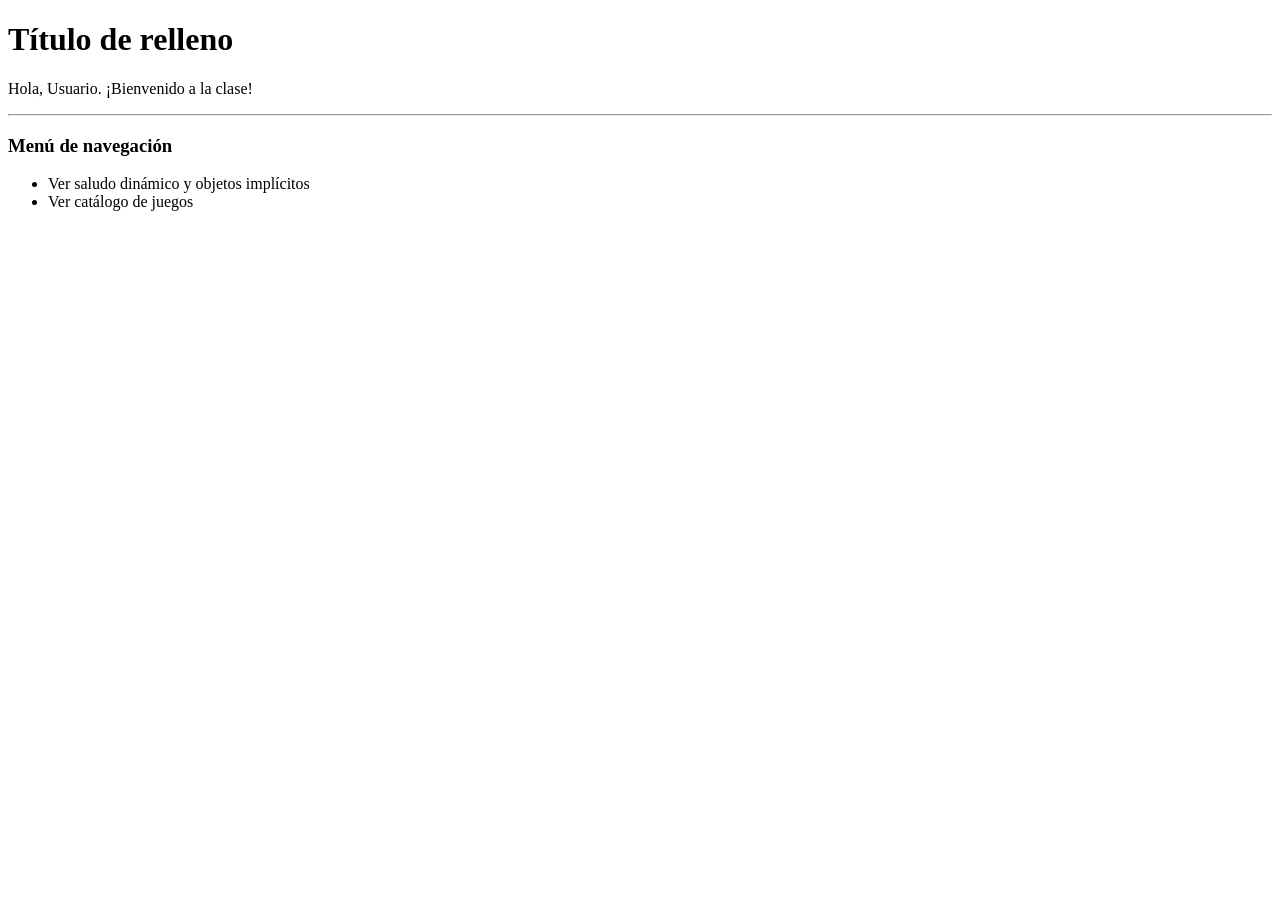
<file: introThymeleaf/src/main/resources/templates/index.html>
<!DOCTYPE html>
<html xmlns:th="http://www.thymeleaf.org" lang="es">
<head>
    <meta charset="UTF-8">
    <title>Inicio - Thymeleaf</title>
</head>
<body>

<h1 th:text="${mensajeBienvenida}">Título de relleno</h1>

<p>
    Hola, <span th:text="${nombreUsuario}">Usuario</span>.
    ¡Bienvenido a la clase!
</p>

<hr>

<h3>Menú de navegación</h3>

<ul>
    <li>
        <a th:href="@{/saludo}">
            Ver saludo dinámico y objetos implícitos
        </a>
    </li>
    <li>
        <a th:href="@{/catalogo}">
            Ver catálogo de juegos
        </a>
    </li>
</ul>

</body>
</html>
</file>
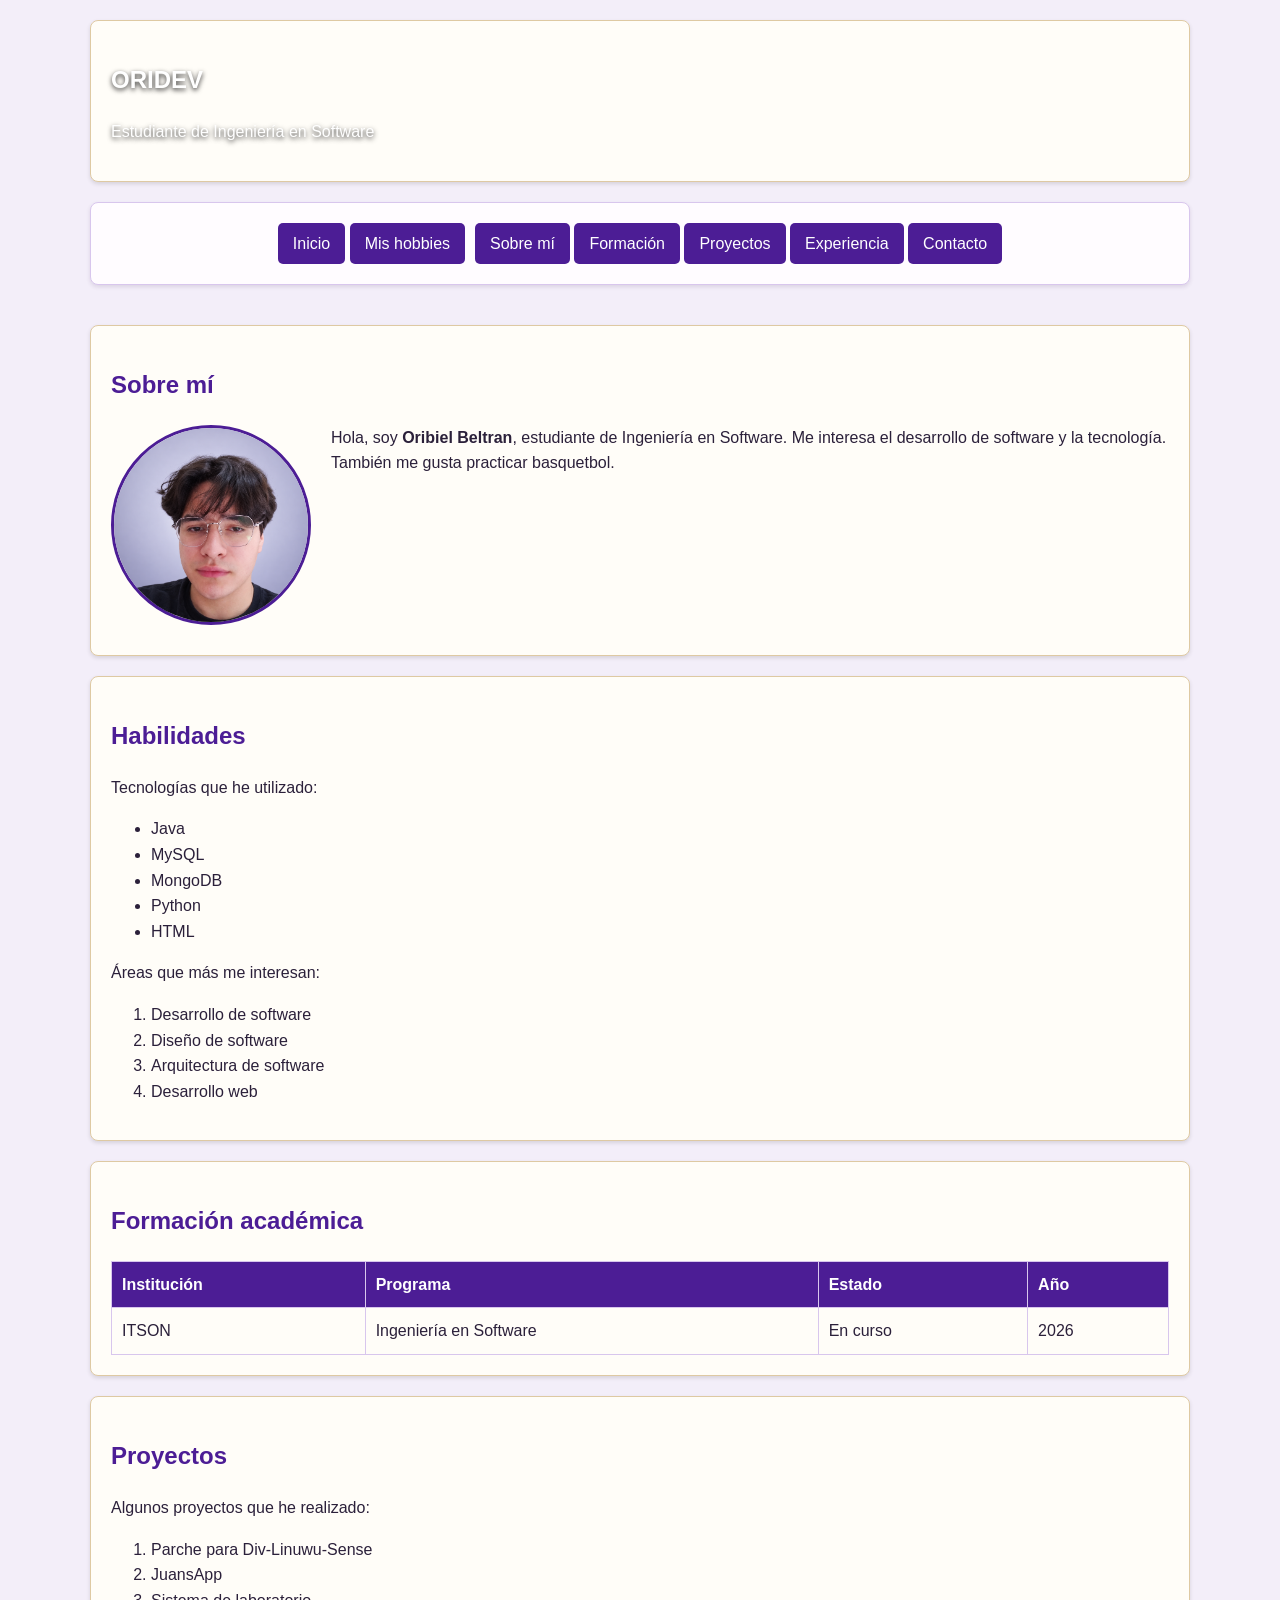
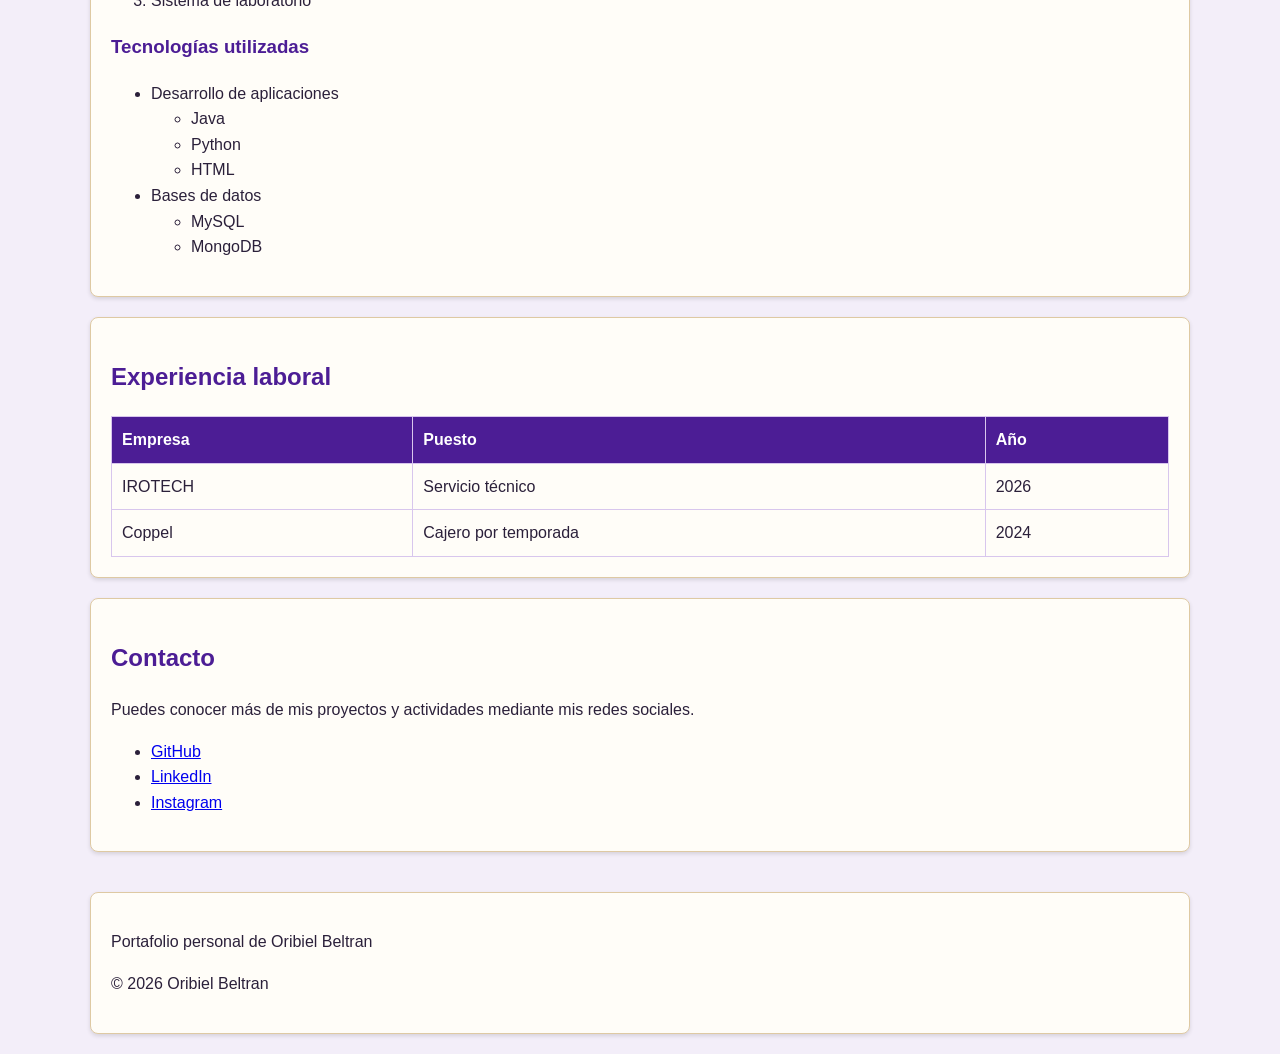
<file: PortafolioV1/src/main/resources/static/index.html>
<!DOCTYPE html>
<html lang="es">

<head>
  <meta charset="UTF-8">
  <meta name="viewport" content="width=device-width, initial-scale=1.0">

  <title>Portafolio de Oribiel Beltran</title>

  <meta name="description"
        content="Portafolio personal de Oribiel Beltran, estudiante de Ingeniería en Software">

  <meta name="keywords"
        content="portafolio, ingeniería en software, desarrollador, Java, MySQL, MongoDB">

  <meta name="robots" content="index, follow">

  <link rel="stylesheet" href="./css/style.css">
</head>

<body>

<header class="encabezado">

  <section class="cabecini">

    <video class="video-header" autoplay muted loop playsinline
           aria-hidden="true">
      <source src="./video/fondoheader.mp4" type="video/mp4">
    </video>

    <h1  >ORIDEV</h1>
    <p  >Estudiante de Ingeniería en Software</p>



  </section>




  <section id="menu">
  <nav>
    <a class="btn"  href="index.html">Inicio</a>
    <a class="btn"  id= "btn-hobbies" href="hobbies.html">Mis hobbies</a>
  </nav>

  <nav>
    <a class="btn"  href="#sobre-mi">Sobre mí</a>
    <a class="btn"  href="#formacion">Formación</a>
    <a class="btn"  href="#proyectos">Proyectos</a>
    <a class="btn"  href="#experiencia">Experiencia</a>
    <a class="btn"  href="#contacto">Contacto</a>
  </nav>
  </section>
</header>

<video class="video-fondo" muted autoplay loop playsinline
       aria-hidden="true">
  <source src="./video/fondovideo.mp4"
          type="video/mp4">
</video>


<main>

  <section id="sobre-mi">

    <h2>Sobre mí</h2>

    <img class="foto-perfil"
         src="imagenes/p2.png"
         alt="Foto de perfil de Oribiel Beltran">

    <p>
      Hola, soy <strong>Oribiel Beltran</strong>,
      estudiante de Ingeniería en Software.
      Me interesa el desarrollo de software y la tecnología.
      También me gusta practicar basquetbol.
    </p>

    <div class="limpiar-float"></div>
  </section>



  <section id="habilidades">

    <h2>Habilidades</h2>

    <p>Tecnologías que he utilizado:</p>

    <ul>
      <li>Java</li>
      <li>MySQL</li>
      <li>MongoDB</li>
      <li>Python</li>
      <li>HTML</li>
    </ul>

    <p>Áreas que más me interesan:</p>

    <ol>
      <li>Desarrollo de software</li>
      <li>Diseño de software</li>
      <li>Arquitectura de software</li>
      <li>Desarrollo web</li>
    </ol>

  </section>


  <section id="formacion">

    <h2>Formación académica</h2>

    <table class="tabla-bonita">

      <thead>
      <tr>
        <th>Institución</th>
        <th>Programa</th>
        <th>Estado</th>
        <th>Año</th>
      </tr>
      </thead>

      <tbody>
      <tr>
        <td>ITSON</td>
        <td>Ingeniería en Software</td>
        <td>En curso</td>
        <td>2026</td>
      </tr>
      </tbody>

    </table>

  </section>


  <section id="proyectos">

    <h2>Proyectos</h2>

    <p>Algunos proyectos que he realizado:</p>

    <ol>
      <li>Parche para Div-Linuwu-Sense</li>
      <li>JuansApp</li>
      <li>Sistema de laboratorio</li>
    </ol>

    <h3>Tecnologías utilizadas</h3>

    <ul>

      <li>
        Desarrollo de aplicaciones
        <ul>
          <li>Java</li>
          <li>Python</li>
          <li>HTML</li>
        </ul>
      </li>

      <li>
        Bases de datos
        <ul>
          <li>MySQL</li>
          <li>MongoDB</li>
        </ul>
      </li>

    </ul>

  </section>


  <section id="experiencia">

    <h2>Experiencia laboral</h2>

    <table class="tabla-experiencia">

      <thead>
      <tr>
        <th>Empresa</th>
        <th>Puesto</th>
        <th>Año</th>
      </tr>
      </thead>

      <tbody>

      <tr>
        <td>IROTECH</td>
        <td>Servicio técnico</td>
        <td>2026</td>
      </tr>

      <tr>
        <td>Coppel</td>
        <td>Cajero por temporada</td>
        <td>2024</td>
      </tr>

      </tbody>

    </table>

  </section>


  <section id="contacto">

    <h2>Contacto</h2>

    <p>
      Puedes conocer más de mis proyectos y actividades
      mediante mis redes sociales.
    </p>

    <ul>

      <li>
        <a href="https://github.com/" target="_blank">
          GitHub
        </a>
      </li>

      <li>
        <a href="https://www.linkedin.com/" target="_blank">
          LinkedIn
        </a>
      </li>

      <li>
        <a href="https://www.instagram.com/" target="_blank">
          Instagram
        </a>
      </li>

    </ul>

  </section>

</main>


<footer>
 <section id="footer">
   <p>Portafolio personal de Oribiel Beltran</p>

   <p>&copy; 2026 Oribiel Beltran</p>
 </section>


</footer>

</body>

</html>
</file>
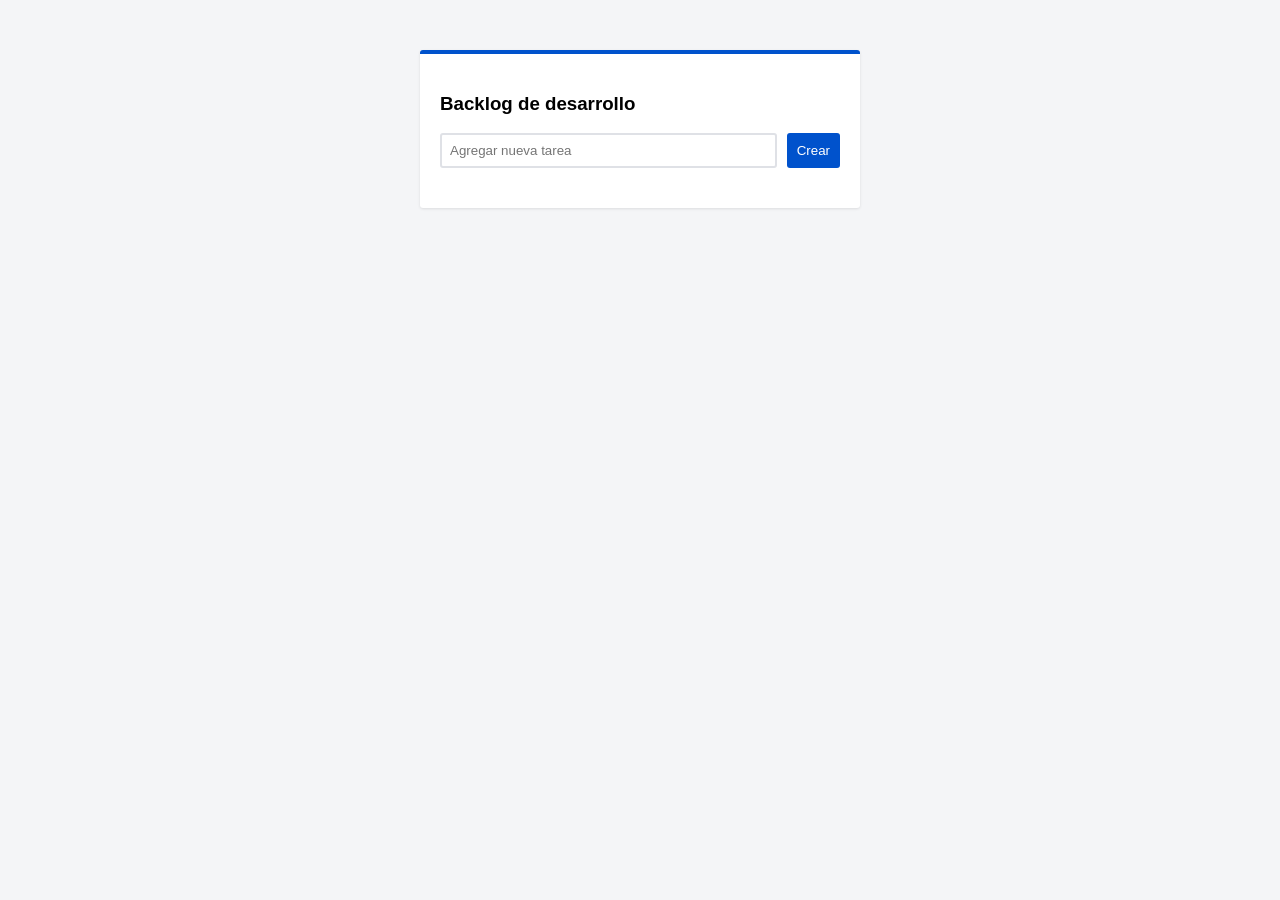
<file: Practica20-main/tablero-jira.html>
<!DOCTYPE html>
<html lang="en">

<head>
    <meta charset="UTF-8">
    <meta name="viewport" content="width=device-width, initial-scale=1.0">
    <title>Tablero de Jira</title>
    <style>
        /* Estilos tipo Jira: Fondo gris claro, tarjetas blancas con sombra suave */
        body {
            background-color: #f4f5f7;
            font-family: Roboto, sans-serif;
        }


        .jira-card {
            background: #fff;
            width: 400px;
            margin: 50px auto;
            padding: 20px;
            border-radius: 3px;
            box-shadow: 0 1px 3px rgba(0, 0, 0, 0.1);
            border-top: 4px solid #0052cc;
            /* Color corporativo tipo Jira */
        }


        .input-group {
            display: flex;
            gap: 10px;
            margin-bottom: 20px;
        }


        input[type="text"] {
            flex: 1;
            padding: 8px;
            border: 2px solid #dfe1e6;
            border-radius: 3px;
        }


        input[type="text"]:focus {
            border-color: #4c9aff;
            outline: none;
        }


        .task-list {
            list-style: none;
            padding: 0;
        }


        .task-item {
            display: flex;
            align-items: center;
            justify-content: space-between;
            padding: 10px;
            border-bottom: 1px solid #ebecf0;
            background: #fff;
        }


        .task-item:hover {
            background-color: #f4f5f7;
        }


        .actions {
            display: flex;
            gap: 5px;
        }


        button {
            padding: 5px 10px;
            cursor: pointer;
            border: none;
            border-radius: 3px;
            background: #e9e9e9;
        }


        .btn-add {
            background: #0052cc;
            color: white;
        }


        .btn-edit {
            color: #5e6c84;
        }


        .btn-delete {
            color: #de350b;
        }


        .completed span {
            text-decoration: line-through;
            color: #5e6c84;
        }
    </style>


</head>

<body>

    <div class="jira-card">
        <h3>Backlog de desarrollo</h3>
        <div class="input-group">
            <input type="text" id="taskInput" class="inp" placeholder="Agregar nueva tarea">
            <button id="addBtn" class="btn-add">Crear</button>
        </div>
        <ul id="taskList" class="task-list">

        </ul>
    </div>
    <script>
        let tasks = [];
        const input = document.getElementById("taskInput");
        const addBtn = document.querySelector('#addBtn');

        const list = document.querySelector("ul");

        input.addEventListener("keydown", (e) =>{
            if(e.key === "Enter"){
                addTask();
            }
        })
        addBtn.addEventListener("click", addTask);


        function addTask() {
            if (input.value.trim() === "") return;
            const newTask = {
                id: Date.now(),
                text: input.value.trim(),
                completed: false
            };
            tasks.push(newTask);
            input.value = "";
            render();
            console.log(tasks);

        }

        function render(){
            list.innerHTML = "";
            tasks.forEach(task =>{
                const li = document.createElement("li");
                const p = document.createElement("p");
                const texto = document.createTextNode(task.text);

                p.appendChild(texto);
                li.appendChild(p);
                list.appendChild(li);
            })
        }
    </script>

</body>

</html>
</file>
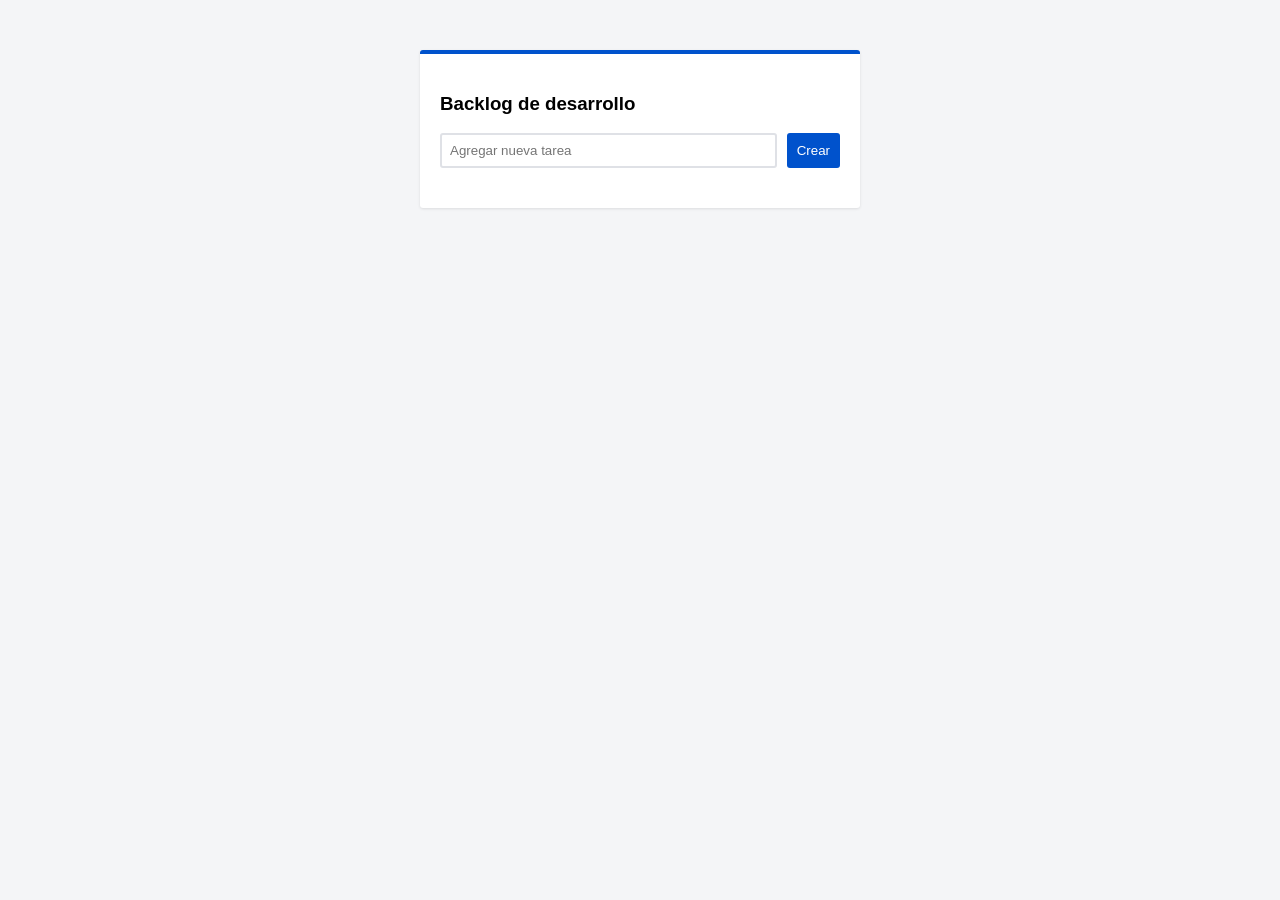
<file: Practica21/tablero-jira.html>
<!DOCTYPE html>
<html lang="en">

<head>
    <meta charset="UTF-8">
    <meta name="viewport" content="width=device-width, initial-scale=1.0">
    <title>Tablero de Jira</title>
    <style>
        /* Estilos tipo Jira: Fondo gris claro, tarjetas blancas con sombra suave */
        body {
            background-color: #f4f5f7;
            font-family: Roboto, sans-serif;
        }


        .jira-card {
            background: #fff;
            width: 400px;
            margin: 50px auto;
            padding: 20px;
            border-radius: 3px;
            box-shadow: 0 1px 3px rgba(0, 0, 0, 0.1);
            border-top: 4px solid #0052cc;
            /* Color corporativo tipo Jira */
        }


        .input-group {
            display: flex;
            gap: 10px;
            margin-bottom: 20px;
        }


        input[type="text"] {
            flex: 1;
            padding: 8px;
            border: 2px solid #dfe1e6;
            border-radius: 3px;
        }


        input[type="text"]:focus {
            border-color: #4c9aff;
            outline: none;
        }


        .task-list {
            list-style: none;
            padding: 0;
        }


        .task-item {
            display: flex;
            align-items: center;
            justify-content: space-between;
            padding: 10px;
            border-bottom: 1px solid #ebecf0;
            background: #fff;
        }


        .task-item:hover {
            background-color: #f4f5f7;
        }


        .actions {
            display: flex;
            gap: 5px;
        }


        button {
            padding: 5px 10px;
            cursor: pointer;
            border: none;
            border-radius: 3px;
            background: #e9e9e9;
        }


        .btn-add {
            background: #0052cc;
            color: white;
        }


        .btn-edit {
            color: #5e6c84;
        }


        .btn-delete {
            color: #de350b;
        }


        .completed span {
            text-decoration: line-through;
            color: #5e6c84;
        }
    </style>


</head>

<body>

    <div class="jira-card">
        <h3>Backlog de desarrollo</h3>
        <div class="input-group">
            <input type="text" id="taskInput" class="inp" placeholder="Agregar nueva tarea">
            <button id="addBtn" class="btn-add">Crear</button>
        </div>
        <ul id="taskList" class="task-list">

        </ul>
    </div>
    <script type="module" src="./js/app.js"></script>

</body>

</html>
</file>
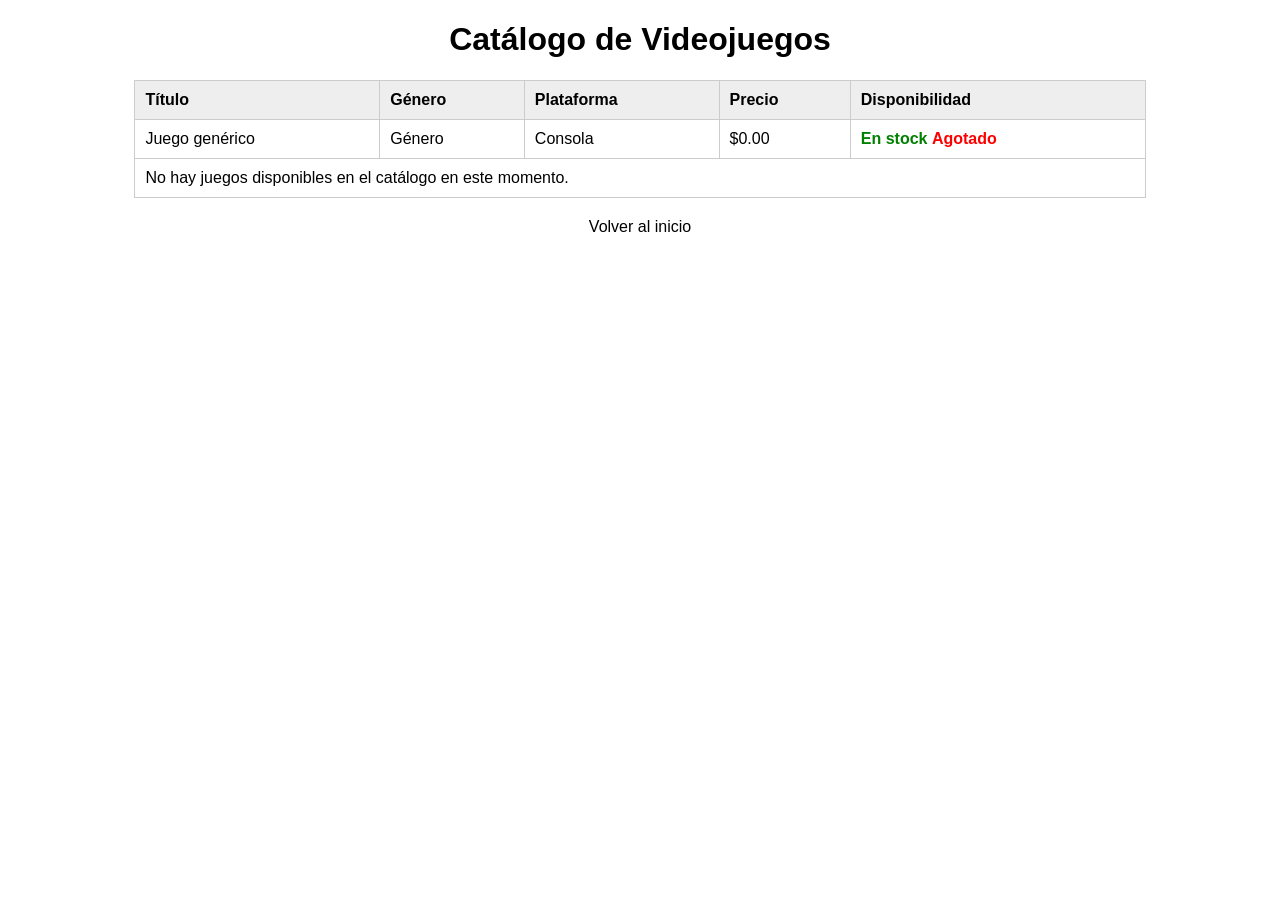
<file: introThymeleaf/src/main/resources/templates/catalogo.html>
<!DOCTYPE html>
<html xmlns:th="http://www.thymeleaf.org" lang="es">
<head>
    <meta charset="UTF-8">
    <title>Catálogo de Juegos</title>

    <style>
        body {
            font-family: Arial, sans-serif;
        }

        h1 {
            text-align: center;
        }

        table {
            width: 80%;
            margin: auto;
            border-collapse: collapse;
        }

        th, td {
            border: 1px solid #ccc;
            padding: 10px;
            text-align: left;
        }

        th {
            background-color: #eee;
        }

        .agotado {
            color: red;
            font-weight: bold;
        }

        .disponible {
            color: green;
            font-weight: bold;
        }

        .volver {
            text-align: center;
            margin-top: 20px;
        }
    </style>
</head>
<body>

<h1>Catálogo de Videojuegos</h1>

<table>
    <thead>
    <tr>
        <th>Título</th>
        <th>Género</th>
        <th>Plataforma</th>
        <th>Precio</th>
        <th>Disponibilidad</th>
    </tr>
    </thead>

    <tbody>
    <tr th:each="juego : ${juegos}">
        <td th:text="${juego.titulo}">Juego genérico</td>
        <td th:text="${juego.genero}">Género</td>
        <td th:text="${juego.plataforma}">Consola</td>
        <td th:text="'$' + ${juego.precio}">$0.00</td>
        <td>
                    <span th:if="${juego.disponible}"
                          class="disponible">En stock</span>

            <span th:unless="${juego.disponible}"
                  class="agotado">Agotado</span>
        </td>
    </tr>

    <tr th:if="${#lists.isEmpty(juegos)}">
        <td colspan="5">
            No hay juegos disponibles en el catálogo en este momento.
        </td>
    </tr>
    </tbody>
</table>

<div class="volver">
    <a th:href="@{/}">Volver al inicio</a>
</div>

</body>
</html>
</file>
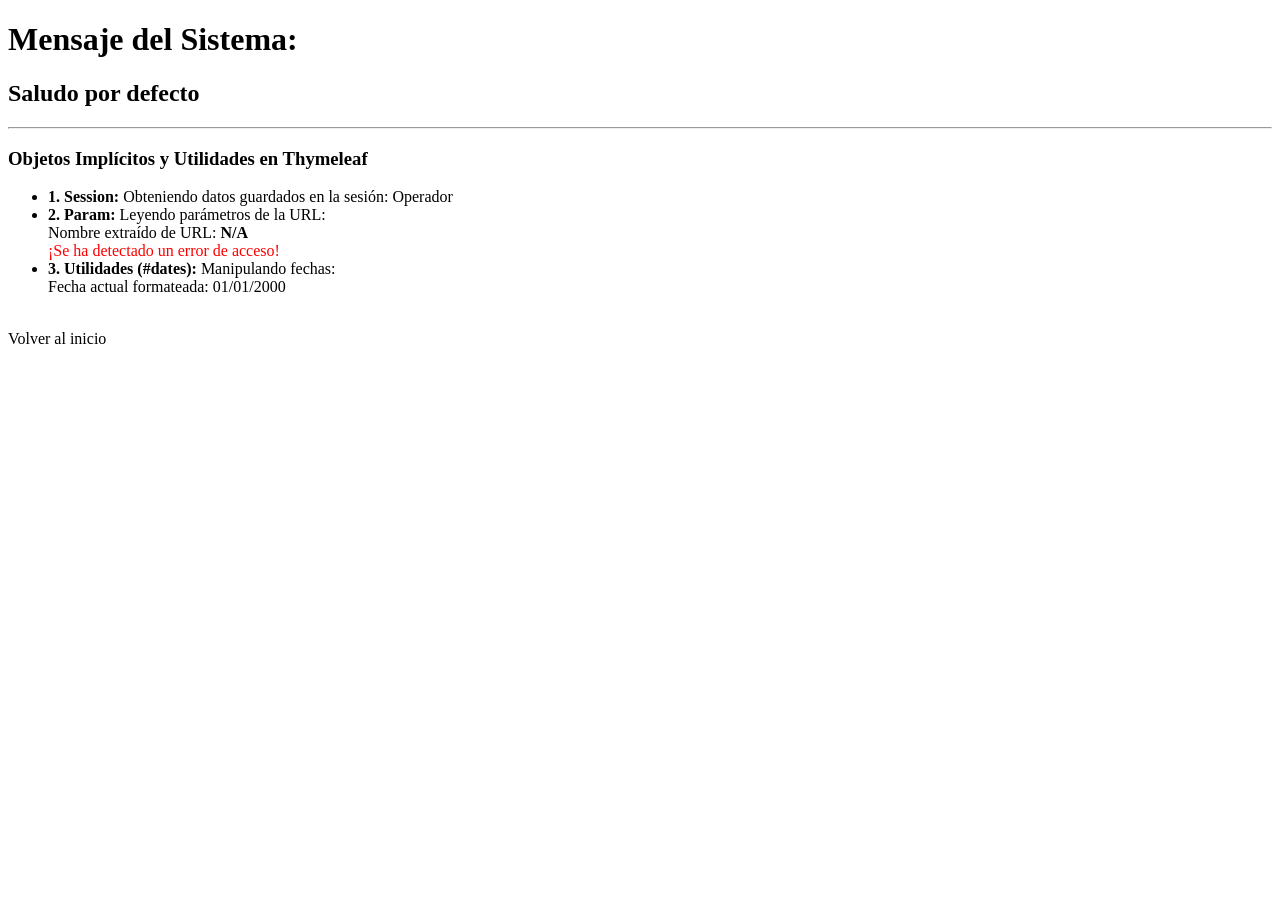
<file: introThymeleaf/src/main/resources/templates/saludo.html>
<!DOCTYPE html>
<html xmlns:th="http://www.thymeleaf.org" lang="es">
<head>
    <meta charset="UTF-8">
    <title>Saludo Dinámico</title>
</head>
<body>

<h1>Mensaje del Sistema:</h1>

<h2 th:text="${saludo}" th:style="${claseCss}">
    Saludo por defecto
</h2>

<hr>

<h3>Objetos Implícitos y Utilidades en Thymeleaf</h3>

<ul>
    <li>
        <strong>1. Session:</strong>
        Obteniendo datos guardados en la sesión:
        <span th:text="${session.operador}">Operador</span>
    </li>

    <li>
        <strong>2. Param:</strong>
        Leyendo parámetros de la URL:
        <br>

        Nombre extraído de URL:
        <strong th:text="${param.nombre != null ? param.nombre[0] : 'Ninguno'}">
            N/A
        </strong>

        <br>

        <span th:if="${param.error != null}" style="color: red;">
                ¡Se ha detectado un error de acceso!
            </span>
    </li>

    <li>
        <strong>3. Utilidades (#dates):</strong>
        Manipulando fechas:
        <br>

        Fecha actual formateada:
        <span th:text="${#dates.format(#dates.createNow(), 'dd/MM/yyyy')}">
                01/01/2000
            </span>
    </li>
</ul>

<br>

<a th:href="@{/}">Volver al inicio</a>

</body>
</html>
</file>
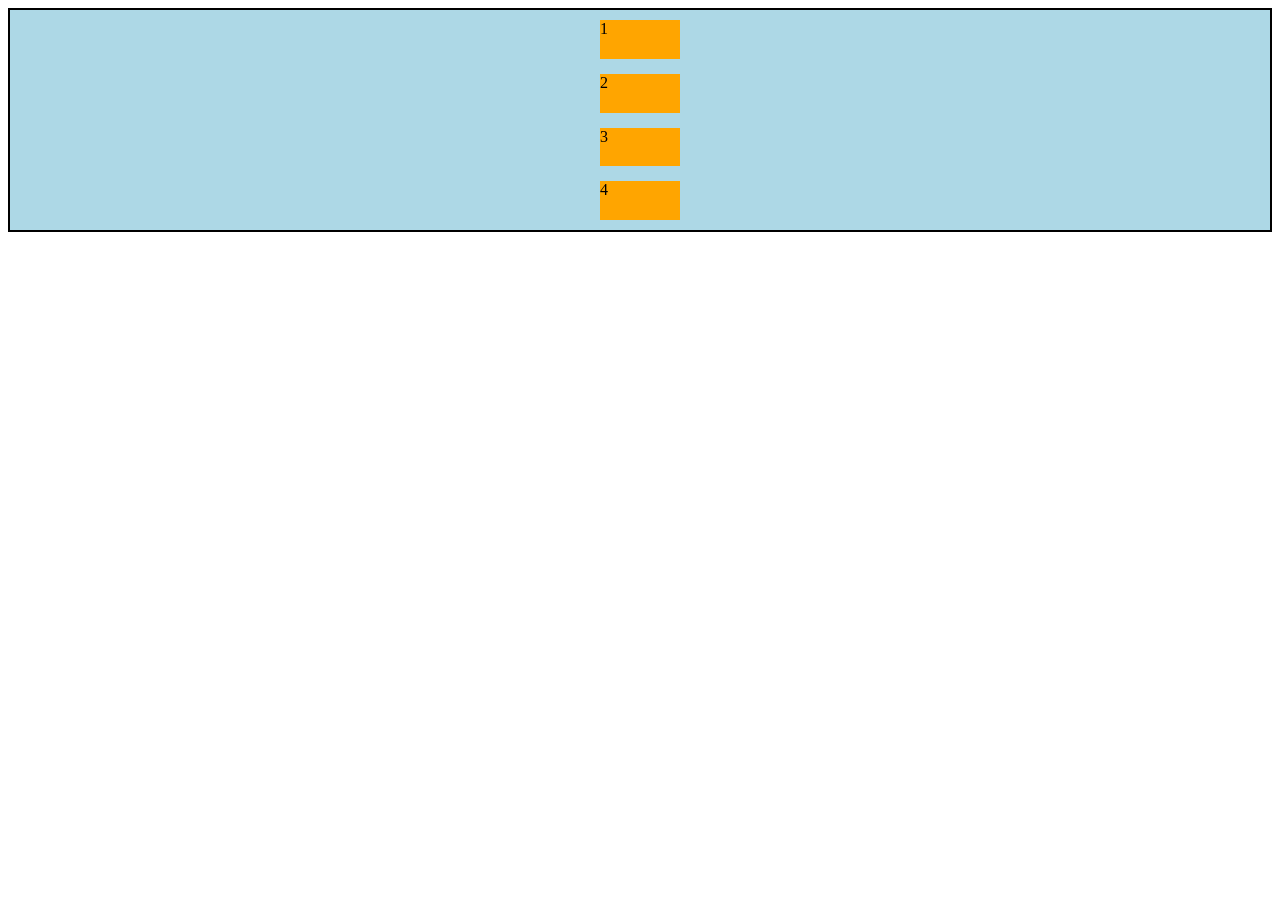
<file: PortafolioV1/src/main/resources/static/flexbox.html>
<!DOCTYPE html>
<html lang="en">
<head>
    <meta charset="UTF-8">
    <title>Demo flexbox</title>
    <meta name="viewport" content="width=device-width, initial-scale=1.0">

    <style>
        .contenedor{
         border: 2px solid black;
         padding: 10px;
         background: lightblue;
         display: flex;
         gap: 15px;
         height: 200px;
         justify-content: center;
         align-items: center;
         flex-direction: column;

        }
        .caja{
        width: 80px;
        height: 60px;
        background: orange;
        }



    </style>
</head>
<body>

  <div class="contenedor">
      <div class="caja">1</div>
      <div class="caja">2</div>
      <div class="caja">3</div>
      <div class="caja">4</div>
  </div>

</body>
</html>
</file>
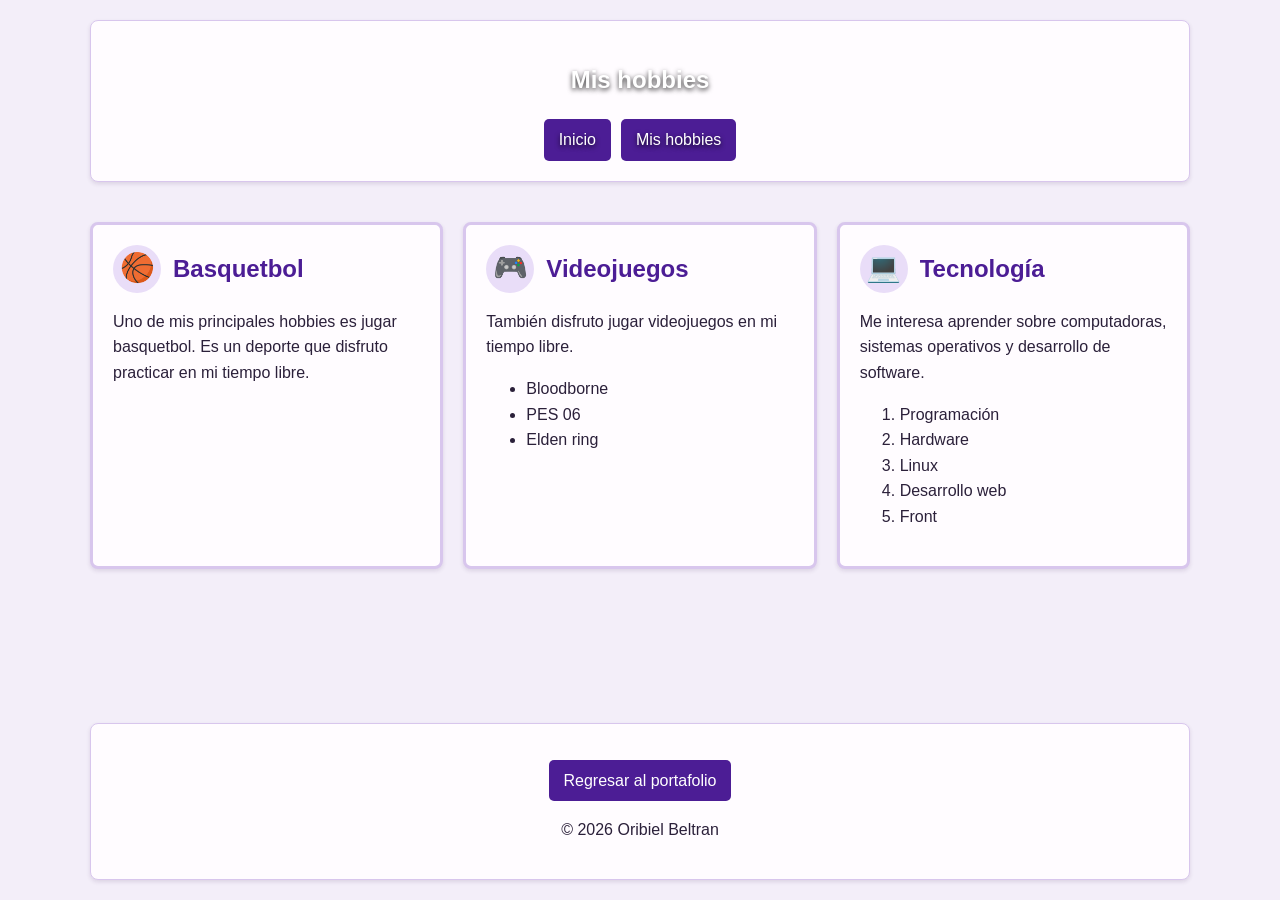
<file: PortafolioV1/src/main/resources/static/hobbies.html>
<!DOCTYPE html>
<html lang="es">

<head>
    <meta charset="UTF-8">
    <meta name="viewport" content="width=device-width, initial-scale=1.0">

    <title>Mis hobbies - Oribiel Beltran</title>

    <meta name="description"
          content="Hobbies e intereses personales de Oribiel Beltran">

    <link rel="stylesheet" href="css/style.css">

</head>

<body class="pagina-hobbies">

<header id="header-hobbies">

    <section class="header-fondo-hobbies">


    <h1>Mis hobbies</h1>

    <nav class="botones">
        <a class="btn" href="index.html">Inicio</a>
        <a class="btn" href="hobbies.html">Mis hobbies</a>
    </nav>
    <video class="video-header" autoplay muted loop playsinline
           aria-hidden="true">
        <source src="./video/fondoheader.mp4" type="video/mp4">
    </video>
    </section>


</header>

<video class="video-fondo" muted autoplay loop playsinline
       aria-hidden="true">
    <source src="./video/fondovideo.mp4"
            type="video/mp4">
</video>


<main id="cuerpo-hobbies">

    <section class="tarjeta-hobby">

        <div class="encabezado-hobby">
            <span class="icono-hobby" aria-hidden="true">🏀</span>
            <h2>Basquetbol</h2>
        </div>

        <p>
            Uno de mis principales hobbies es jugar basquetbol.
            Es un deporte que disfruto practicar en mi tiempo libre.
        </p>

    </section>


    <section class="tarjeta-hobby">

        <div class="encabezado-hobby">
            <span class="icono-hobby" aria-hidden="true">🎮</span>
            <h2>Videojuegos</h2>
        </div>

        <p>
            También disfruto jugar videojuegos en mi tiempo libre.
        </p>

        <ul>
            <li>Bloodborne</li>
            <li>PES 06</li>
            <li>Elden ring</li>
        </ul>

    </section>


    <section class="tarjeta-hobby">

        <div class="encabezado-hobby">
            <span class="icono-hobby" aria-hidden="true">💻</span>
            <h2>Tecnología</h2>
        </div>

        <p>
            Me interesa aprender sobre computadoras,
            sistemas operativos y desarrollo de software.
        </p>

        <ol>
            <li>Programación</li>
            <li>Hardware</li>
            <li>Linux</li>
            <li>Desarrollo web</li>
            <li>Front</li>
        </ol>

    </section>

</main>


<footer id="footer-hobbies">

    <p>
        <a class="btn"  href="index.html">Regresar al portafolio</a>
    </p>

    <p>&copy; 2026 Oribiel Beltran</p>

</footer>

</body>

</html>
</file>
<file: PortafolioV1/src/main/resources/static/css/style.css>
:root {
    --color-principal: #4C1D95;
    --color-principal-oscuro: #351366;
    --color-fondo: #F3EEF9;
    --color-superficie: #FFFCFF;
    --color-acento-suave: #E9DDF8;
    --color-texto: #2B203A;
    --color-borde: #D8C6ED;

    --sombra-normal: 0 2px 4px rgba(46, 16, 75, 0.12);
    --sombra-elevada: 0 10px 20px rgba(46, 16, 75, 0.22);
}

* {
    /*con esto ya no importa si se modifica el ancho y alto*/
    box-sizing: border-box;
    font-family: Arial, sans-serif;
}

body {
    background-color: var(--color-fondo);
    color: var(--color-texto);
    line-height: 1.6;
    margin: 0;
    padding: 0;


    /* Grid principal: header, main y footer */
    display: grid;
    grid-template-rows: auto 1fr auto;
    min-height: 100vh;

}

/*
 px: unidad de medida absoluta
 %: relativo al contenedor padre
 vw: relativo al ancho total de la pantalla del navegador
 vh: es relativo al ancho total de la pantalla del navegador
 dvh: es relativo del size de la fuente raiz, respeta el lato que tiene el dispositivo
 em: relativo a la fuente del dispositivo
 fr: una fraccion pero de un grid
 rem: relativo a la fuente del dispositivo y el tamanio del contenedor
 ---pseudo clases
 :hover =mouse encima
 :active =cuando esta presionado un click
 :focus = mientras el elemento tiene el foco
 :visited = enlace ya visitado
 :checked= cuando esta marcado
 :disable = para cuando el elemento esta desabilitado
 :first-child= primer hijo del elemento
 :last-child: ultimo elemento
 : nth-child(n) por patron numerico
 --pseudo elementos
  ::before = injecta contenido antes
  ::after = inhecta conectenido despues
  ::first-letter para primera letra

*/


h1,
h2,
h3 {
    color: var(--color-principal);
}

main {
    min-width: 0;
}

 /* clase
 nav a{
  color: blue;
  text-decoration: none;
  padding: 5px 10px;
  borde-radius: 4px;
  transition: background-color 0.3s ease;
 }

 nav a:hover{
  background-color: rgba(255,255,255,0.2);
 }
 main{
 display: grid;
 grid-template-rows: 1fr;
 gap: var(--spacing);
 padding: var(--spacing);
 max-width: 1200px;
 margin: 0 auto;


 }
  section{
    background-color: orange;
    padding: var(--spacing);
    border-radius: 8px;
    box-shadow: 0 4px 6px rgba(0,0,0,.05;
  }
*/




/* grid viene a reemplazar las tablas */


.encabezado,{
    padding-top: 20px;
    text-align: center;
    position: relative;
    overflow: hidden;

}

.cabecini,
#menu,
#sobre-mi,
#habilidades,
#proyectos,
#contactos,
#formacion,
#experiencia,
#contacto,
#footer {
    width: 90%;
    max-width: 1100px;
    background-color: var(--color-superficie);
    padding: 20px;
    margin: 20px auto;
    border: 1px solid var(--color-borde);
    border-radius: 8px;
    box-shadow: var(--sombra-normal);
}

#menu {
    display: flex;
    align-items: center;
    justify-content: center;
    flex-wrap: wrap;
    gap: 10px;
}


#sobre-mi, #habilidades, #proyectos, #contactos, #formacion, #experiencia,   #contacto, #footer, .cabecini {
    width: 90%;
    max-width: 1100px;

    background-color: #FFFDF8;

    padding: 20px;
    margin: 20px auto;
    border: 1px solid #DEC9A3;
    border-radius: 8px;

    box-shadow: 0 2px 4px rgba(0, 0, 0, 0.12);
}

.btn {
    display: inline-block;
    background-color: var(--color-principal);
    color: white;
    padding: 8px 15px;
    border-radius: 5px;
    text-decoration: none;
}

/* hover es para que haga el efecto de seleccion del botn*/
.btn:hover,
.btn:focus {
    background-color: var(--color-principal-oscuro);
    text-decoration: underline;
}
.btn:active {
    transform: scale(0.97);
}



.foto-perfil {
    float: left;
    width: 200px;
    max-width: 45%;
    height: auto;
    margin: 0 20px 10px 0;
    border: 3px solid var(--color-principal);
    border-radius: 50%;
}

.limpiar-float {
    clear: both;
}
main > section {
    transition: transform 0.2s ease, box-shadow 0.2s ease;
}

main > section:hover {
    transform: translateY(-5px);
    box-shadow: var(--sombra-elevada);
}



    /*clase
    float: right;
    margin: 15px;
    border-radius: 50%;
    border: 3px solid var(--primary-color):
     */



.tabla-bonita,
.tabla-experiencia {
    width: 100%;
    border-collapse: collapse;
}

.tabla-bonita th,
.tabla-bonita td,
.tabla-experiencia th,
.tabla-experiencia td {
    border: 1px solid var(--color-borde);
    padding: 10px;
    text-align: left;
}

.tabla-bonita th,
.tabla-experiencia th {
    background-color: var(--color-principal);
    color: white;
}

.tabla-bonita tbody tr:hover,
.tabla-experiencia tbody tr:hover {
    background-color: var(--color-acento-suave);
}

body.pagina-hobbies {
    background-color: var(--color-fondo);
}

#header-hobbies,
#footer-hobbies {
    width: 90%;
    max-width: 1100px;
    background-color: var(--color-superficie);
    padding: 20px;
    margin: 20px auto;
    border: 1px solid var(--color-borde);
    border-radius: 8px;
    box-shadow: var(--sombra-normal);
    text-align: center;
}

#header-hobbies nav {
    display: flex;
    justify-content: center;
    flex-wrap: wrap;
    gap: 10px;
}

/* Grid responsivo de tarjetas */

#cuerpo-hobbies {
    width: 90%;
    max-width: 1100px;
    margin: 20px auto;
    display: grid;
    grid-template-columns: repeat(auto-fit, minmax(240px, 1fr));
    align-content: start;
    gap: 20px;
}

.tarjeta-hobby {
    background-color: var(--color-superficie);
    padding: 20px;
    border: 3px solid var(--color-borde);
    border-radius: 8px;
    box-shadow: var(--sombra-normal);
}

/* Flexbox dentro de cada tarjeta para alinear icono y título */

.encabezado-hobby {
    display: flex;
    align-items: center;
    gap: 12px;
    margin-bottom: 12px;
}

.encabezado-hobby h2 {
    margin: 0;
}

.icono-hobby {
    width: 48px;
    height: 48px;
    flex-shrink: 0;
    background-color: var(--color-acento-suave);
    border-radius: 50%;
    display: flex;
    align-items: center;
    justify-content: center;
    font-size: 28px;
}



.video-fondo{
    position: fixed;
    top: 0;
    left: 0;

    width: 100%;
    height: 100%;
    object-fit: cover;

    z-index: 0;
    opacity: 0.8;
    pointer-events: none;
}
body>header,
body>main,
body>footer{
 position: relative;
 z-index:1 ;
}

.encabezado .cabecini {
    position: relative;
    overflow: hidden;
}

.video-header {
    position: absolute;
    top: 0;
    left: 0;
    width: 100%;
    height: 100%;
    object-fit: fill;
    z-index: 0;
    pointer-events: none;
}

.cabecini > h1,
.cabecini > p {
    position: relative;
    z-index: 1;
    color: white;
    text-shadow: 0 2px 5px rgba(0, 0, 0, 0.8);
}

.header-fondo-hobbies > h1,
.header-fondo-hobbies > .botones {
    position: relative;
    z-index: 1;
    color: white;
    text-shadow: 0 2px 5px rgba(0, 0, 0, 0.8);
}
</file>
